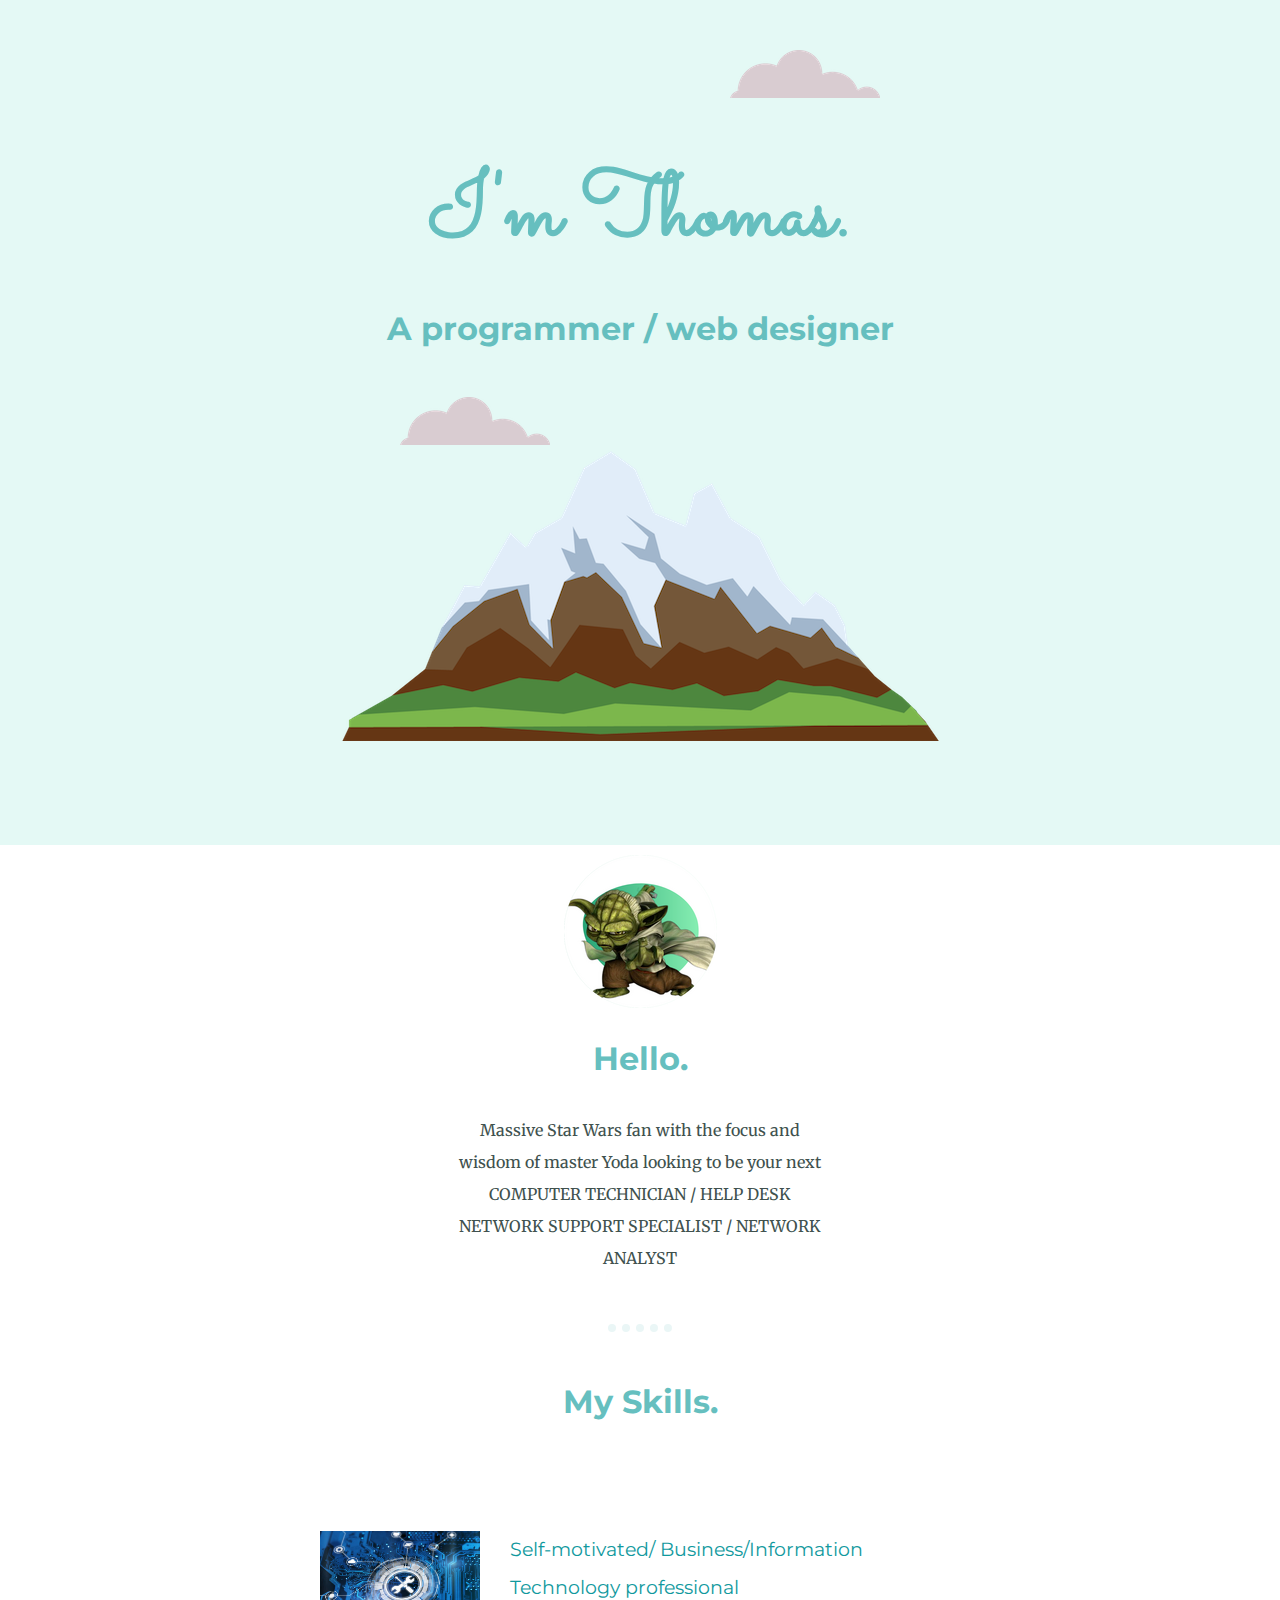
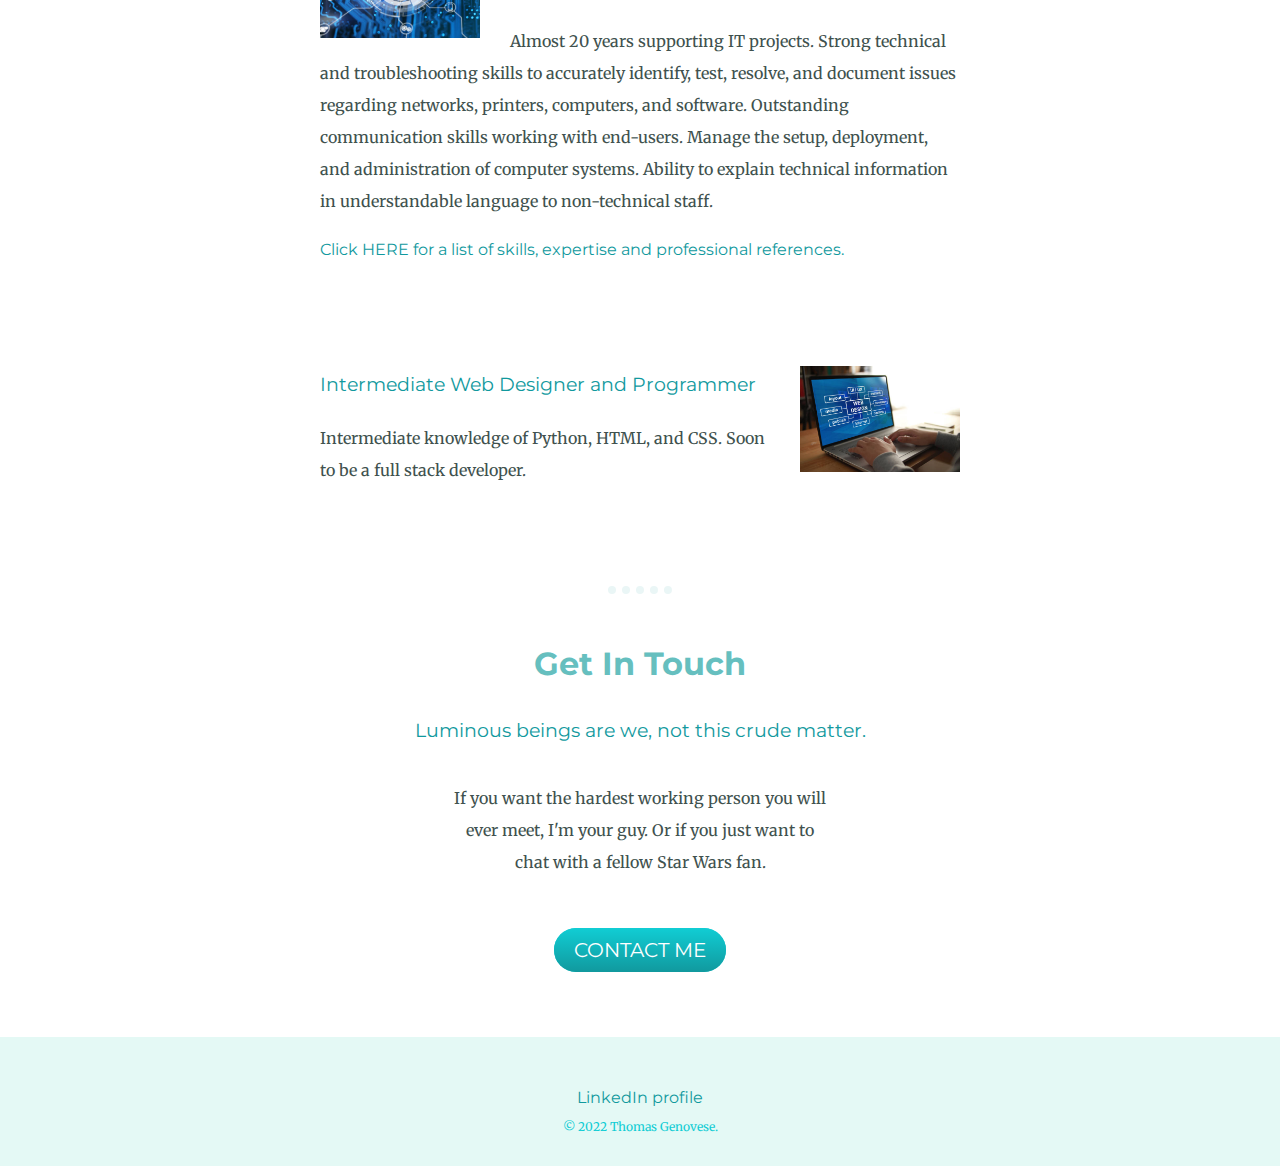
<file: index.html>
<!DOCTYPE html>
<html lang="en" dir="ltr">
  <head>
    <meta charset="utf-8">
    <title>Thomas Genovese</title>
    <link rel="stylesheet" href="css/styles.css">
    <link rel="icon" href="favicon.ico">
    <link rel="preconnect" href="https://fonts.googleapis.com">
<link rel="preconnect" href="https://fonts.gstatic.com" crossorigin>
<link href="https://fonts.googleapis.com/css2?family=Merriweather&family=Montserrat&family=Sacramento&display=swap" rel="stylesheet">
  </head>
  <body>
    <div class="top-container">
      <img class="top-cloud"src="cloud.png" alt="cloud">
      <h1>I'm Thomas.</h1>
      <h2>A programmer / web designer</h2>
      <img class="bottom-cloud"src="cloud.png" alt="cloud">
      <img src="mountain.png" alt="mountain">
   </div>
   <div class="middle-container">
  <div class="profile">
    <img src="yoda.png" alt="">
    <h2>Hello.</h2>
    <p class="introduction">Massive Star Wars fan with the focus and wisdom of master Yoda looking to be your next COMPUTER TECHNICIAN / HELP DESK NETWORK SUPPORT SPECIALIST / NETWORK ANALYST</p>
  </div>
  <hr>
  <div class="skills">
    <h2>My Skills.</h2>
    <div class="skill-row">
      <img class="first-image" src="skills.png" alt="">
      <h3>Self-motivated/ Business/Information Technology professional</h3>
      <p>Almost 20 years supporting
IT projects. Strong technical and troubleshooting skills to accurately identify, test, resolve, and document issues
regarding networks, printers, computers, and software. Outstanding communication skills working with end-users.
Manage the setup, deployment, and administration of computer systems. Ability to explain technical information in
understandable language to non-technical staff.</p>
      <a href="Skills.html">Click HERE for a list of skills, expertise and professional references.</a>
    </div>
    <div class="skill-row">
      <img class="second-image" src="web.jpg" alt="">
      <h3>Intermediate Web Designer and Programmer</h3>
      <p>Intermediate knowledge of Python, HTML, and CSS. Soon to be a full stack developer.</p>
    </div>
  </div>
  <hr>
  <div class="contact-me">
    <h2>Get In Touch</h2>
    <h3>Luminous beings are we, not this crude matter.</h3>
    <p class="contact">If you want the hardest working person you will ever meet, I'm your guy. Or if you just want to chat with a fellow Star Wars fan.</p>
    <a class="btn" href="auctions4income@gmail.com">CONTACT ME</a><br>

  </div>
</div>
<div class="bottom-container">
  <a href="https://www.linkedin.com/in/thomas-genovese-a2a84ba0/">LinkedIn profile</a>

  <p class="cr">© 2022 Thomas Genovese.</p>
</div>

    </body>
</html>
</file>
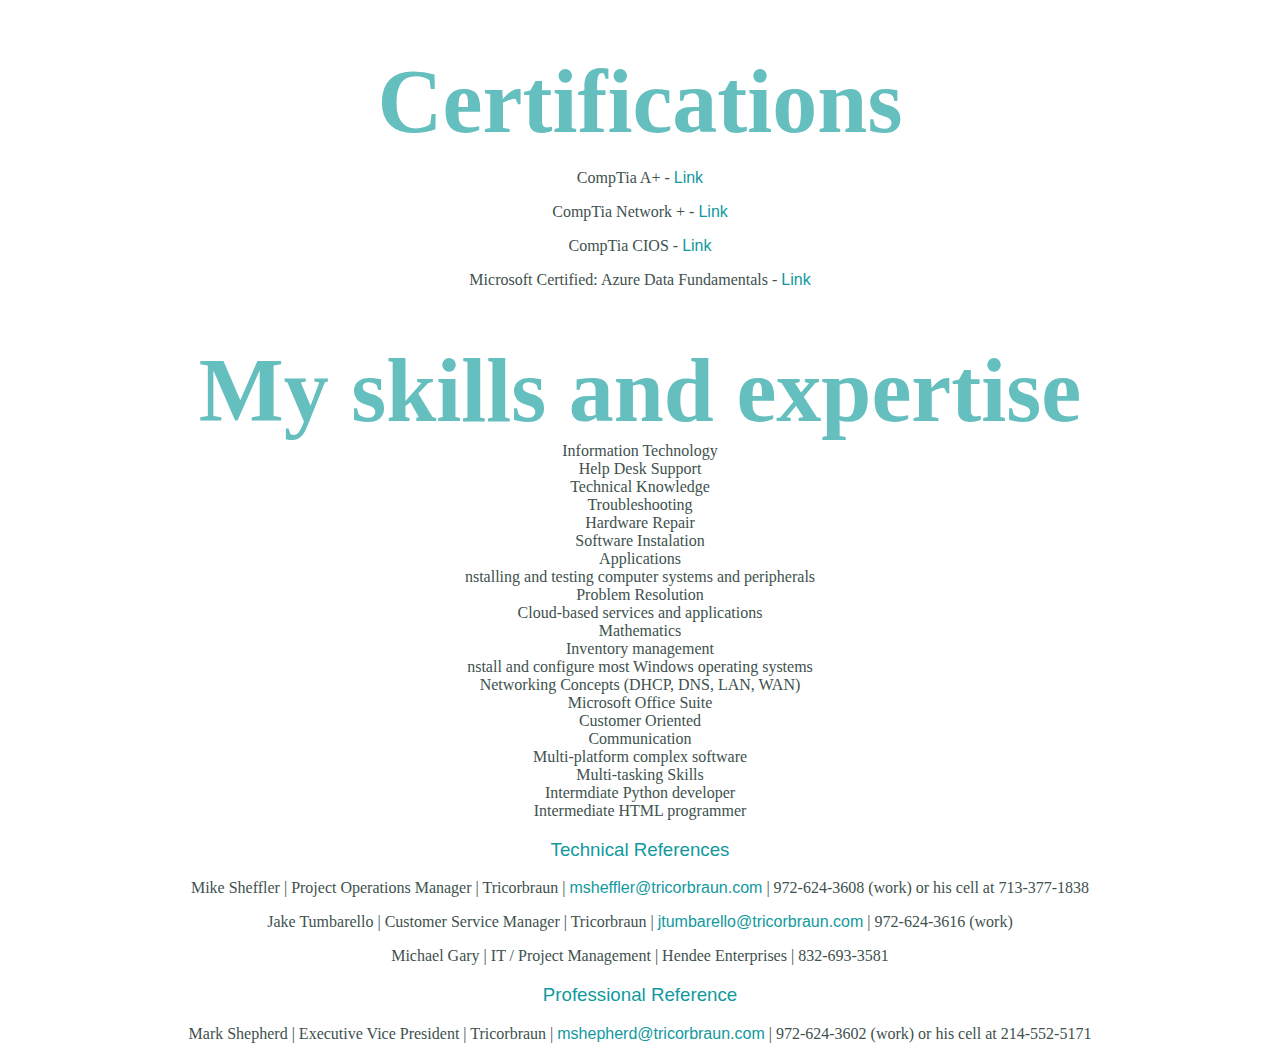
<file: Skills.html>
<!DOCTYPE html>
<html lang="en" dir="ltr">
  <head>
    <meta charset="utf-8">
    <title>Skills</title>
    <link rel="stylesheet" href="css/styles.css">
  </head>
  <body>
    <h1>Certifications</h1>
    <ul class="no-bullets">
      <p><li>CompTia A+ - <a href="https://www.credly.com/badges/46570420-eae8-4d0c-9755-d551aa281aeb/public_url">Link</a></li></p>
      <p><li>CompTia Network + - <a href="https://www.credly.com/badges/5241b08a-cec8-45fc-85cd-22e00606b1bb/public_url">Link</a></li></p>
      <p><li>CompTia CIOS - <a href="https://www.credly.com/badges/c27d3220-67a8-4b11-9ea6-f3b5d07b1123/public_url">Link</a></li></p>
      <p><li>Microsoft Certified: Azure Data Fundamentals - <a href="https://www.credly.com/badges/dd0fc79a-cb9d-486d-b78e-f87efd084e20/public_url">Link</a></li></p>
    </ul>
    <h1>My skills and expertise</h1>
    <ul class="no-bullets">
      <li>Information Technology</li>
      <li>Help Desk Support</li>
      <li>Technical Knowledge</li>
      <li>Troubleshooting</li>
      <li>Hardware Repair</li>
      <li>Software Instalation</li>
      <li>Applications</li>
      <li>nstalling and testing computer systems and peripherals</li>
      <li>Problem Resolution</li>
      <li>Cloud-based services and applications</li>
      <li>Mathematics</li>
      <li>Inventory management</li>
      <li>nstall and configure most Windows operating systems</li>
      <li>Networking Concepts (DHCP, DNS, LAN, WAN)</li>
      <li>Microsoft Office Suite</li>
      <li>Customer Oriented</li>
      <li>Communication</li>
      <li>Multi-platform complex software</li>
      <li>Multi-tasking Skills</li>
      <li>Intermdiate Python developer</li>
      <li>Intermediate HTML programmer</li>
    </ul>
    <h3>Technical References</h3>
    <p>Mike Sheffler | Project Operations Manager | Tricorbraun | <a href="msheffler@tricorbraun.com">msheffler@tricorbraun.com</a> | 972-624-3608 (work) or his cell at 713-377-1838</p>
    <p>Jake Tumbarello | Customer Service Manager | Tricorbraun | <a href="jtumbarello@tricorbraun.com">jtumbarello@tricorbraun.com</a> | 972-624-3616 (work)</p>
    <p>Michael Gary | IT / Project Management | Hendee Enterprises | 832-693-3581</p>
    <h3>Professional Reference</h3>
    <p>Mark Shepherd | Executive Vice President | Tricorbraun | <a href="mshepherd@tricorbraun.com">mshepherd@tricorbraun.com</a> | 972-624-3602 (work) or his cell at 214-552-5171</p>


  </body>
</html>
</file>
<file: css/styles.css>
body{
  color: #40514E;
  margin: 0;
  text-align: center;
  font-family: 'Merriweather', serif;
  }

  h1 {
    font-size: 562.5%;
    color: #66BFBF;
   margin: 50px auto 0 auto;
   font-family: 'Sacramento', cursive;

  }

  h2 {

    color: #66BFBF;
    font-family: 'Montserrat', sans-serif;
    font-size: 2rem;
    padding-bottom: 10px;
  }

  h3{
    font-weight: normal;
    color: #11999E;
    font-family: 'Montserrat', sans-serif;
  }

  a {
    color: #11999E;
    font-family: 'Montserrat', sans-serif;
    text-decoration: none;
  }

  a:hover {
    color: #30e3cb;
  }

.top-container {
  background-color: #E4F9F5;
  position: relative;
  padding: 100px

}

.middle-container {
  margin: 10px 0 75px;
}

.bottom-container {
  background-color: #E4F9F5;
  padding: 50px 0 20px
}

.bottom-cloud {
  position: absolute;
  left: 400px;
  bottom: 400px;
}

.top-cloud {
  position: absolute;
  right: 400px;
  top: 50px;
}

.no-bullets {
  list-style-type: none;
  margin: 0;
  padding: 0;
}
.skill-row {
  width: 50%;
  margin: 100px auto;
  text-align: left;
  line-height: 2

}

.first-image {
  width: 25%;
  float:left;
  margin-right: 30px;
}

.second-image{
  width: 25%;
  float:right;
  margin-left: 30px;
}

hr {

  border-style: dotted none none;
  border-color: #EAF6F6;
  border-width: 8px;
  width: 5%;
  margin: 50px auto;
}

.btn {
  background: #11cdd4;
  background-image: -webkit-linear-gradient(top, #11cdd4, #11999e);
  background-image: -moz-linear-gradient(top, #11cdd4, #11999e);
  background-image: -ms-linear-gradient(top, #11cdd4, #11999e);
  background-image: -o-linear-gradient(top, #11cdd4, #11999e);
  background-image: linear-gradient(to bottom, #11cdd4, #11999e);
  -webkit-border-radius: 28;
  -moz-border-radius: 28;
  border-radius: 28px;
  font-family: 'Montserrat', sans-serif;
  color: #ffffff;
  font-size: 20px;
  padding: 10px 20px 10px 20px;
  text-decoration: none;
}

.btn:hover {
  background: #30e3cb;
  background-image: -webkit-linear-gradient(top, #30e3cb, #2bc4ad);
  background-image: -moz-linear-gradient(top, #30e3cb, #2bc4ad);
  background-image: -ms-linear-gradient(top, #30e3cb, #2bc4ad);
  background-image: -o-linear-gradient(top, #30e3cb, #2bc4ad);
  background-image: linear-gradient(to bottom, #30e3cb, #2bc4ad);
  text-decoration: none;
}

.introduction {
  width: 30%;
  margin: auto;
  line-height: 2
}

.contact {
  width: 30%;
  margin: 40px auto 60px;
  line-height: 2
}
.cr{
  color: #11cdd4;
  font-size: 75%;
}
</file>
